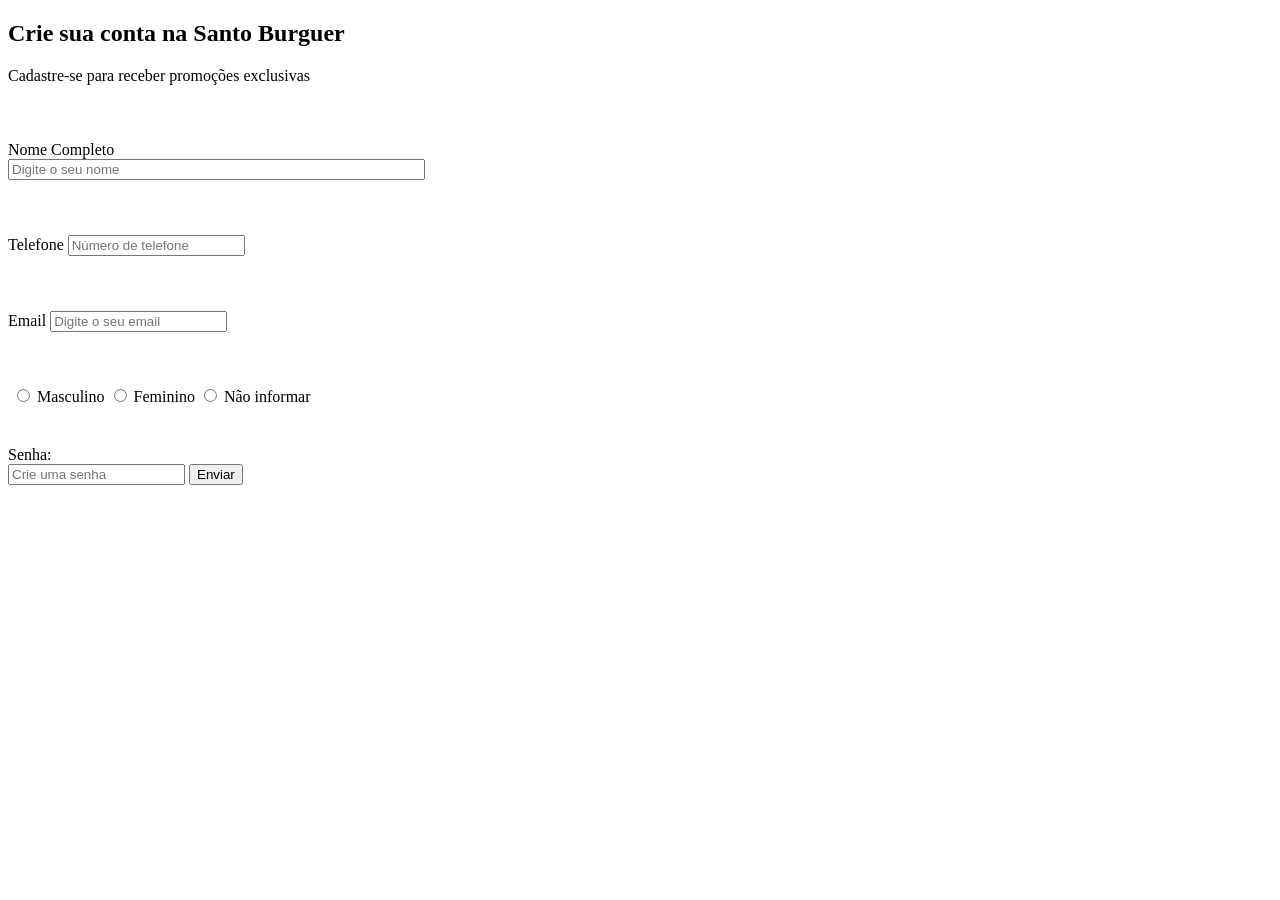
<file: cadastro.html>
<!DOCTYPE html>
<html lang="pt">
<head>
    <meta charset="UTF-8">
    <meta name="viewport" content="width=device-width, 
                initial-scale=1.0">
    <title>crie sua conta</title>
    <link rel="stylesheet" href="Scheila.css">
</head>
<body>
<section id="cadastro">
      <h2> Crie sua conta na Santo Burguer</h2>
      <p> Cadastre-se para receber promoções exclusivas</p>

 <form action="cadastro.html" method="post">

             <div style="margin-bottom: 15px;">
      <label for="nome"> Nome Completo </label><br>
      <input type="text"
             id="nome"
             name="nome"
             placeholder="Digite o seu nome"
             required minlength="2" size="50"><br>
        </div><br>

             <div style="margin-bottom: 15px;">
      <label for="Telefone"> Telefone  </label>
      <input type="tel"  
             id="Telefone" 
             name="Telefone" 
             placeholder="Número de telefone" 
             required  minlength="9" maxlength="9">
        </div><br>

             <div style="margin-bottom: 15px;">
         <label for="id_email"> Email </label>
      <input type="email"  
           id="id_email" 
           name="var_email" 
           placeholder="Digite o seu email" 
           required 
           minlength="2" 
           maxlength="20">
        </div><br>

              <div style="margin-bottom: 15px;"></div>
      <input type="radio" 
             id="masculino" 
             name="genero" 
             value="masculino">
          <label for="masculino">Masculino</label>
      <input type="radio" 
             id="feminino" 
             name="genero" 
             value="feminino">
          <label for="feminino">Feminino</label>
      <input type="radio" 
             id="não_informar" 
             name="genero" 
             value="não informar">
          <label for="não informar">Não informar</label>
        </div>
            <br>
             <div style="margin-bottom: 15px;">
      <label for="senha">Senha:</label><br>
      <input type="password"
             id="senha" 
             name="senha" 
             placeholder="Crie uma senha" 
             required>
    </div>
    <button>Enviar</button>
      

</form>
</section>


</body>
</html>
</file>
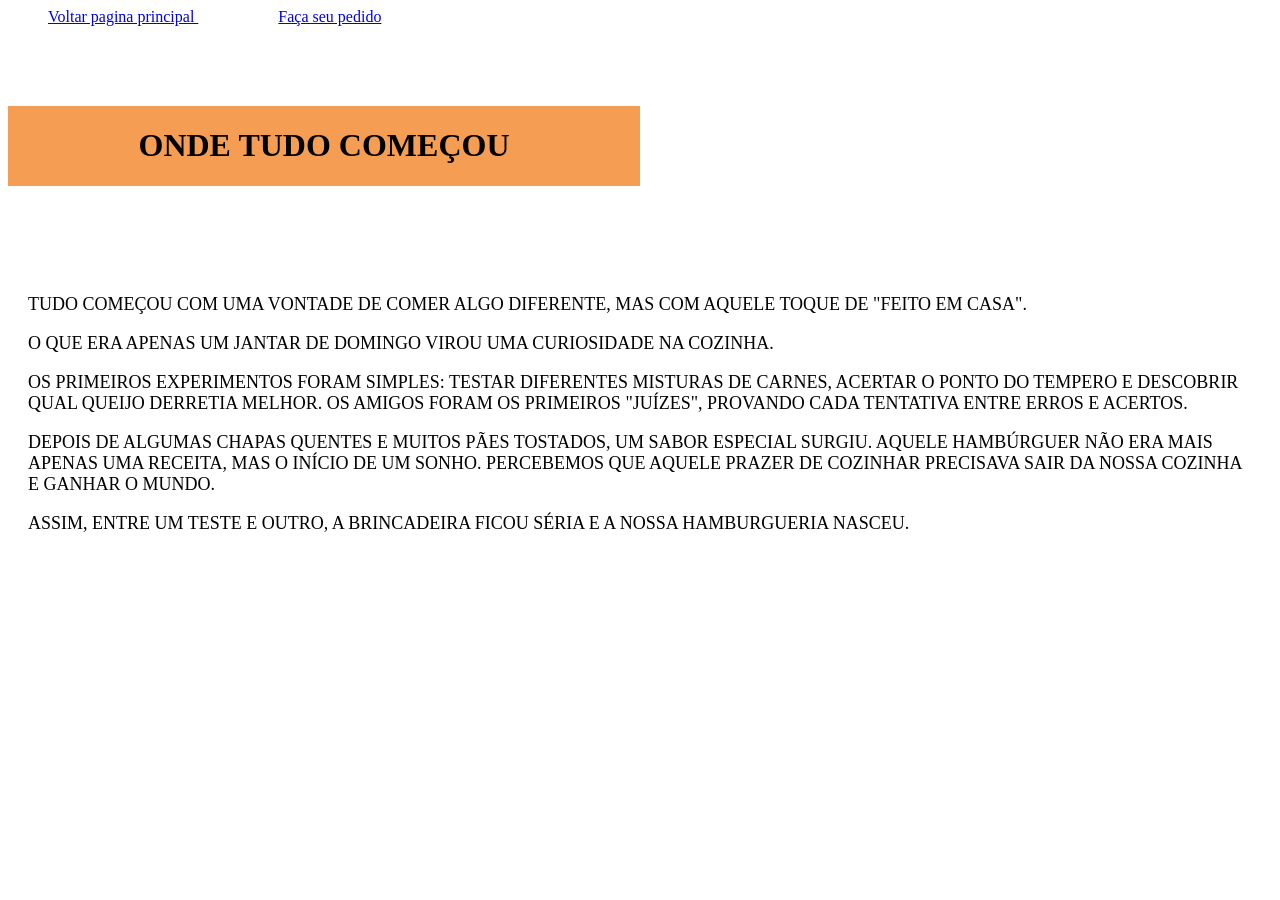
<file: onde_tudo_comecou.html>
<!DOCTYPE html>
<html lang="pt">
<head>
    <meta charset="UTF-8">
    <meta name="viewport" content="width=device-width, initial-scale=1.0">
    <title>Onde tudo começou</title>
    <link rel="stylesheet" href="Scheila.css">
</head>

<body>
    <nav>
     
       <a href="pagina geral.html" target="_blank">Voltar pagina principal </a>
        <a href="cadastro.html" class="active importante">Faça seu pedido</a>
       
    </nav>
    <div class="inicio">
        <div class="left">
    <h1> ONDE TUDO COMEÇOU </h1>
      </div>
    
<div class="right">
        <div class="item"> <p> Tudo começou com uma vontade de comer
             algo diferente, 
            mas com aquele toque de "feito em casa". </p>
     <p>O que era apenas um jantar de domingo virou
         uma curiosidade na cozinha. </p>
      <p> Os primeiros experimentos foram simples: 
        testar diferentes misturas de carnes, 
    acertar o ponto do tempero e descobrir 
    qual queijo derretia melhor.
     Os amigos foram os primeiros "juízes",
      provando cada tentativa entre erros e acertos. </p>
<p>Depois de algumas chapas quentes e muitos pães tostados, 
    um sabor especial surgiu. 
    Aquele hambúrguer não era mais apenas uma receita,
    mas o início de um sonho. 
    Percebemos que aquele prazer de cozinhar precisava sair
     da nossa cozinha e ganhar o mundo. </p>
<p>Assim, entre um teste e outro, a brincadeira 
    ficou séria e a nossa hamburgueria nasceu.</p>

</div>
       


</body>
</html>
<!-- ---------------------------------------------
 ------------------------------------------------
 TERMINADO!!!!!!Não mexer!!!! -->
</file>
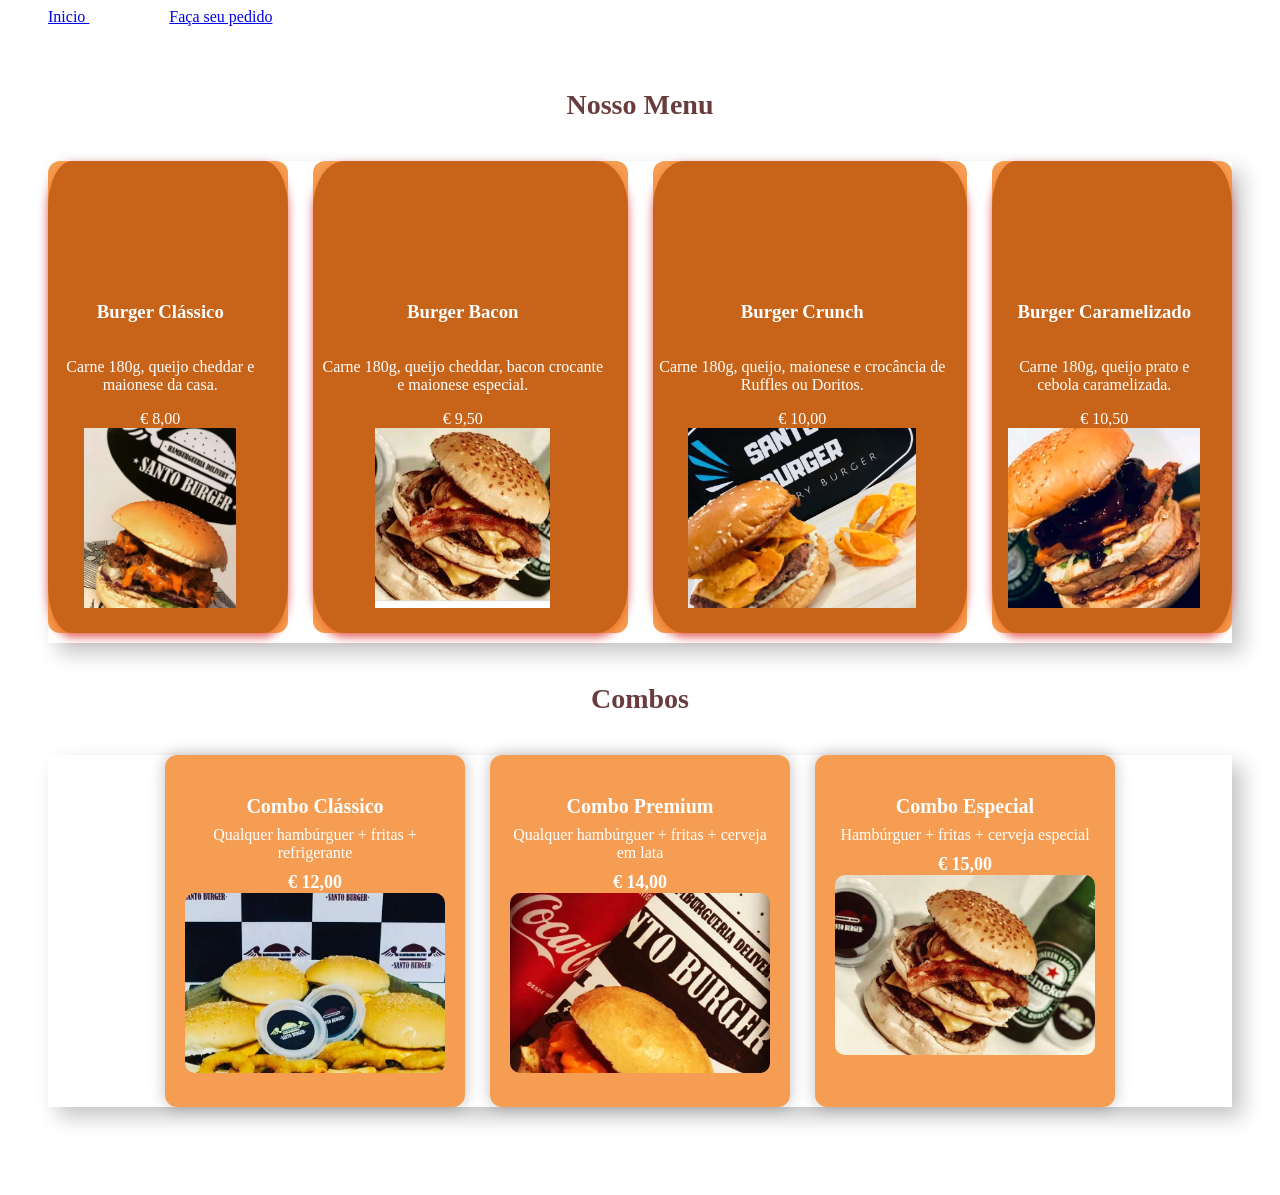
<file: tipos_de_lanche.html>
<!DOCTYPE html>
<html lang="pt">
<head>
    <meta charset="UTF-8">
    <meta name="viewport" content="width=device-width, initial-scale=1.0">
    <title>Document</title>
    <link rel="stylesheet" href="Scheila.css">
</head>

<body>
    <nav>
     <a href="onde_tudo_comecou.html" target="_blank">Inicio </a>
        <a href="cadastro.html" class="active importante">Faça seu pedido</a>
       
    </nav>
    
<section class="menu">
    <h2>Nosso Menu</h2>

    <div class="tipos-burgers">

        <!-- Burger Clássico -->
        <article class="burger">
           
            <h3>Burger Clássico</h3>
            <p>Carne 180g, queijo cheddar e maionese da casa.</p>
            <span>€ 8,00</span>
            <img src="hamburguer classico.jpg" alt="">
        </article>

        <!-- Burger com Bacon -->
        <article class="burger">
        
            <h3>Burger Bacon</h3>
            <p>Carne 180g, queijo cheddar, bacon crocante e maionese especial.</p>
            <span>€ 9,50</span>
            <img src="bacon.jpg" alt="">
        </article>

        <!-- Burger com Ruffles ou Doritos -->
        <article class="burger">
           
            <h3>Burger Crunch</h3>
            <p>Carne 180g, queijo, maionese e crocância de Ruffles ou Doritos.</p>
            <span>€ 10,00</span>
            <img src="doritos.jpg" alt="">
        </article>

        <!-- Burger com Cebola Caramelizada -->
        <article class="burger">
          
            <h3>Burger Caramelizado</h3>
            <p>Carne 180g, queijo prato e cebola caramelizada.</p>
            <span>€ 10,50</span>
            <img src="cebola.png" alt="">
        </article>

    </div>

   

    <h2>Combos</h2>
    <div class=" tipos_de_combos">

        <article class="combo">
          
            <h3>Combo Clássico</h3>
            <p>Qualquer hambúrguer + fritas + refrigerante</p>
            <span>€ 12,00</span>
            <img src="combo santo burguer.jpg" alt="">
        </article>

        <article class="combo">
           
            <h3>Combo Premium</h3>
            <p>Qualquer hambúrguer + fritas + cerveja em lata</p>
            <span>€ 14,00</span>
            <img src="cola.burguer.jpg" alt="">
        </article>
        
       <article class="combo">
    
        <h3>Combo Especial</h3>
        <p>Hambúrguer + fritas + cerveja especial</p>
        <span>€ 15,00</span>
        <img src="cerveja.jpg" alt="">
    </article>

    </div>
</section>

</body>
</html>

<!-- Perfeito não mexer-->
</file>
<file: Scheila.css>
.caixa{
   margin-left: 220px;
}
 
a{
    padding: 20px;
    margin: 20px;  
}
.contentor {
    display: flex;  
    justify-content: space-around;
    align-items: center;
    background: hsla(355, 79%, 48%, 0.841);
    padding: 20%;
    color: white;
}
.item{
    padding: 10px 20px;
    font-size: 18px;
    text-transform: uppercase;
}
.voltar-topo { 
 position: fixed;
 bottom: 10px;
right: 20px;
background:  hsla(355, 71%, 64%, 0.841);
color: white;
padding: 12px 18px 10px; 
border-radius: 6px;
text-decoration: none;
font-weight: bold;
z-index: 100;
}
.inicio.right{ 
    width: 50%;
display: flex;
flex-direction: column;
justify-content: center;
align-items: center;
gap: 20%;
}
.left{
    width: 50%;
    background-color:rgba(241, 118, 11, 0.701);
    display: flex;
    justify-content: center;
    align-items: center;
    text-align: center;
}
div{
    display: inline-block;
    margin-top: 40px;
}
----------------------------------------------------------
/* Layout dos cards */
.lista-burgers {
    display: grid;
    grid-template-columns: repeat(auto-fit, minmax(250px, 1fr));
    gap: 20px;
    margin-top: 20px;
}
/* Estilo dos cards */
.burger {
    padding: 20px;
    border-radius: 12px;
    color: white;
    height: 220px;
    background-size: cover;
    background-position: center;
    background-repeat: no-repeat;
    display: flex;
    flex-direction: column;
    justify-content: flex-end;
    position: relative;
    box-shadow: 0 4px 10px rgba(0,0,0,0.3);
}
/* Camada escura para o texto ficar legível */
.burger:before {
    content: "";
    position: absolute;
    inset: 0;
    background: rgba(241, 118, 11, 0.701);
    border-radius: 12px;
    z-index: 0;
}
.burger * {
    position: relative;
    z-index: 1;
}
.burger img {
    width: 100%;
    height: auto;
    max-height: 180px;
    border-radius: 10px;
    object-fit: cover;
}
.burger-classico {
    background-image: url('hamburguer\ classico.jpg');
   

}
.rodape {
    background: rgba(241, 118, 11, 0.701);;
    padding: 25px;
    display: flex;
    justify-content: space-around;
    align-items: center;
    color: white;
    margin-top: auto;
}
.rodape .icon {
    display: flex;
    flex-direction: column;
    align-items: center;
    text-decoration: none;
    color: white;
    font-size: 16px;
    transition: 0.3s;
}
.rodape .icon img {
    width: 40px;
    height: 40px;
    margin-bottom: 8px;
    transition: 0.3s;
}
/* Efeito ao passar o mouse */
.rodape .icon:hover img {
    transform: scale(1.15);
}

.rodape .icon:hover span {
    color: #ffd4d4;
}

.menu {
    padding: 40px;
    text-align: center;
}

.menu h2 {
    font-size: 28px;
    margin-bottom: 20px;
    color: #693d3d;
}
.tipos-burgers
  {
    display: flex;
     justify-content: space-around;
    gap: 25px;
    margin-bottom: 40px;
    box-shadow: 10px 10px 20px rgba(0,0,0,0.23);
     margin-top: 40px;
}
.tipos-burgers:hover {

    background: 0 4px 10px rgb(229, 95, 10);
}
.tipos_de_combos {
    display: flex;
    justify-content: center;
    gap: 25px;
    margin-bottom: 40px;
    box-shadow: 10px 10px 20px rgba(0,0,0,0.23);
}
/* CARD DO BURGER */
.burger {
    background: #693d3d;
    color: white;
    padding: 20% 20px 15px 5px;
    border-radius: 10%;
    box-shadow: 0 4px 10px rgb(229, 95, 91);
    display: flex;
    flex-direction: column;
    align-items: center;
    margin-bottom: 10px;
}
/* IMAGEM COMPLETA, SEM CORTES */
.burger img
  {
    width: 100%;
    height: auto;
    object-fit: contain; /* MOSTRA A IMAGEM INTEIRA */
    margin-bottom: 10px;
}
/* ACOMPANHAMENTOS */
.acompanhamentos {
    display: flex;
    justify-content: center;
    gap: 30px;
    margin-bottom: 40px;
}
.acompanhamentos .item {
    background: #f2d6d6;
    padding: 10px 20px;
    border-radius: 8px;
    font-weight: bold;
    color:rgba(241, 118, 11, 0.701);
}
.tipos-de-combos {
    display: flex;
    justify-content: center;
    flex-wrap: wrap;
    gap: 30px;
    margin: 40px 0;
}
.combo {
    background: rgba(241, 118, 11, 0.701);
    color: white;
    width: 260px;
    border-radius: 12px;
    padding: 20px;
    text-align: center;
    box-shadow: 0 0 15px rgba(0,0,0,0.25);
    transition: transform .2s ease-in-out;
}
.combo:hover {
    transform: scale(1.05);
}
.combo img {
    width: 100%;
    height: 180px;
    object-fit: cover;
    border-radius: 10px;
    margin-bottom: 10px;
}
.combo h3 {
    margin-bottom: 8px;
    font-size: 20px;
}
.combo p {
    margin: 5px 0;
}
.combo span {
    display: block;
    margin-top: 10px;
    font-weight: bold;
    font-size: 18px;
}
.hero {
    height: 75px; /* ocupa a tela inteira */
    background-image: url("sua-imagem.jpg");
    background-size: cover;
    background-position: center;
    background-repeat: no-repeat;

    display: flex;
    justify-content: center;
    align-items: center;
    text-align: center;

    color: white;
    padding: 20px;
}

.hero-content h1 {
    font-size: 3rem;
    text-shadow: 2px 2px 8px rgba(0,0,0,0.7);
}

.hero-content p {
    font-size: 1.5rem;
    margin-bottom: 20px;
    text-shadow: 2px 2px 8px rgba(0,0,0,0.7);
}

.btn-hero {
    background-color: #ff9900;
    padding: 12px 25px;
    border-radius: 8px;
    color: #fff;
    font-size: 1.2rem;
    text-decoration: none;
    transition: 0.3s;
}

.btn-hero:hover {
    background-color: #cc7a00;
}
.hero {
    height: 60%; /* deixa espaço para o rodapé */
    
    background-size: cover;
    background-position: center;
    background-repeat: no-repeat;

    display: flex;
    align-items: flex-start; /* texto no topo */
    justify-content: center;
    padding-top: 80px; /* distância do topo */
}

/* Caixa transparente atrás do texto */
.hero-overlay {
background: linear-gradient(
        to bottom,
        rgba(241, 118, 11, 0.701),
        rgba(236, 175, 175, 0.958)
    ); /* transparência */
    padding: 30px 40px;
    border-radius: 10px;
    text-align: center;
    color: white;
    max-width: auto;
}

/* Título */
.hero-overlay h1 {
    font-size: 3rem;
    margin-bottom: 10px;
    text-shadow: 2px 2px 8px rgba(0,0,0,0.7);
}

/* Subtítulo */
.hero-overlay p {
    font-size: 1.4rem;
    margin-bottom: 20px;
}

/* Botão */
.btn-hero {
    background-color: rgb(229, 95, 91);;
    padding: 12px 25px;
    border-radius: 8px;
    color: #fff;
    font-size: 1.2rem;
    text-decoration: none;
    transition: 0.3s;
}

.btn-hero:hover {
    background-color: #cc7a00;
}

@media (max-width: 1024px) {

    .left,
    .right {
        width: 100%;
    }

    .hero-overlay {
        max-width: 90%;
    }
}

@media (max-width: 768px) {

    .inicio {
        flex-direction: column;
    }

    .left,
    .right {
        width: 100%;
    }

    nav {
        flex-direction: column;
        gap: 10px;
        text-align: center;
    }

    h1 {
        font-size: 2rem;
    }
}

.cadastro {
    background-color: rgba(241, 118, 11, 0.15);
    padding: 40px;
    max-width: 600px;
    margin: 40px auto;
    border-radius: 12px;
    box-shadow: 0 6px 15px rgba(0,0,0,0.2);
}
</file>
